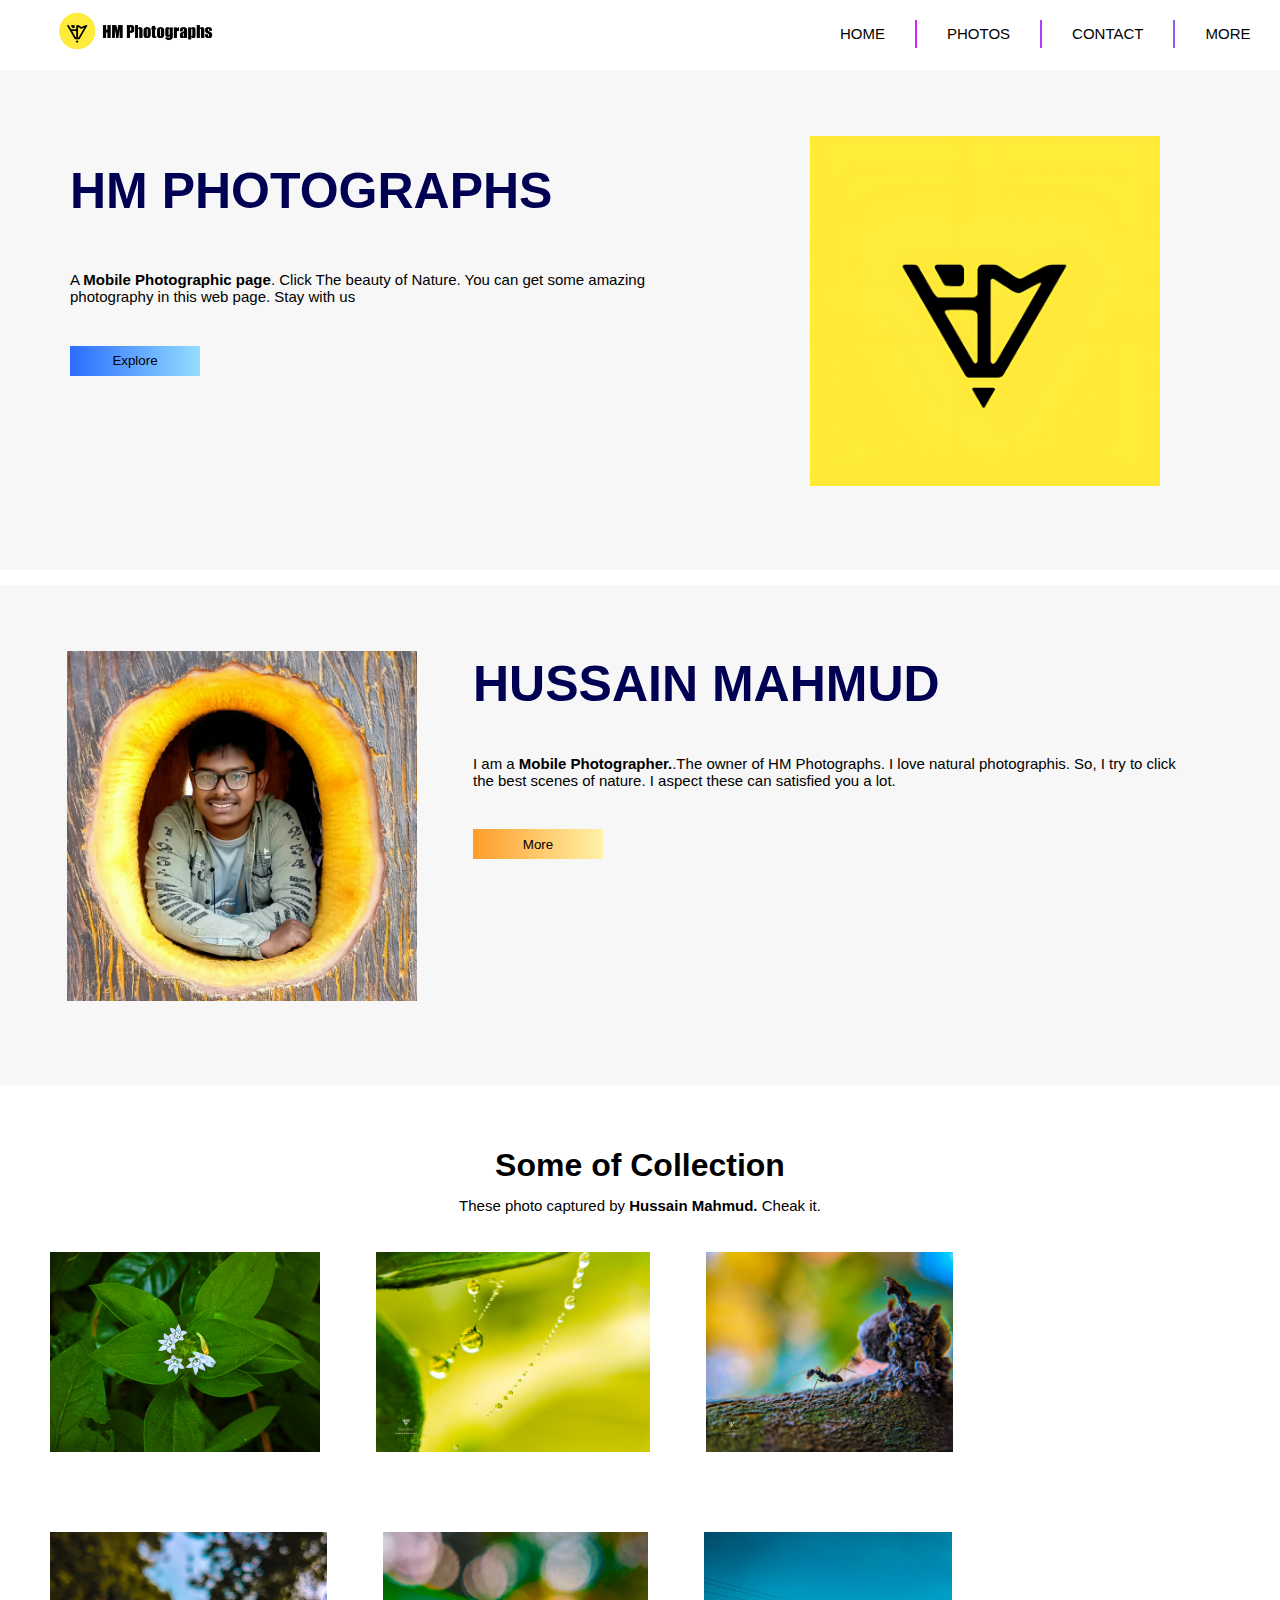
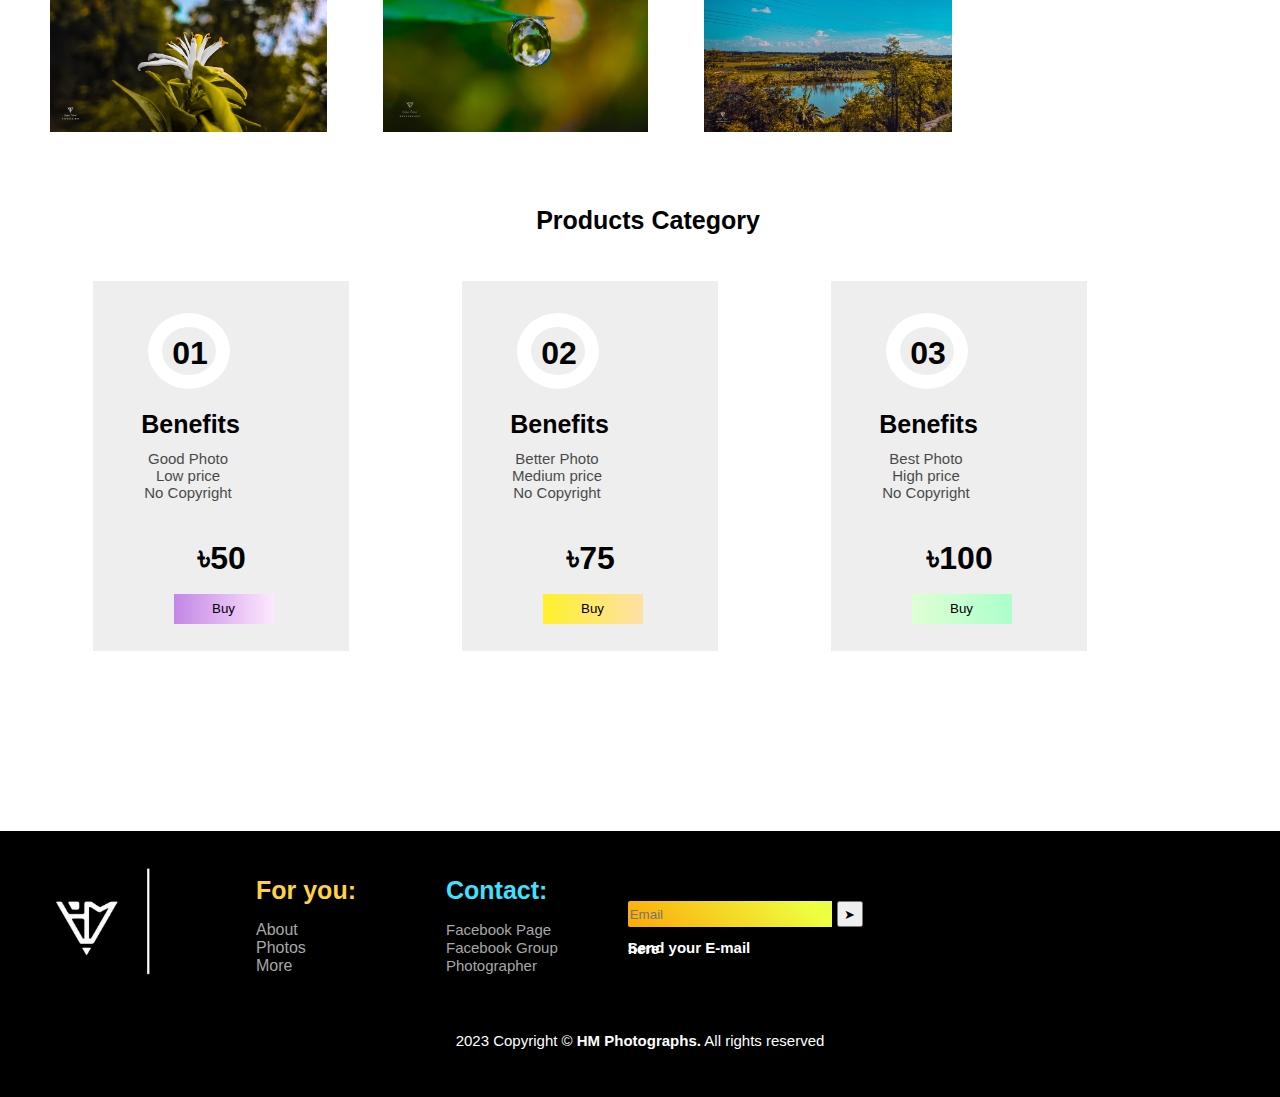
<file: index.html>
<!DOCTYPE html>
<html>
  <head>
    <meta charset="utf-8">
    <link rel="stylesheet" href="style.css">
    </head>
    
  <body>
    <header>
        <div class="hd">
            <img src="logo.png" alt="logo">
        </div>
        <div class="hdd">
            <ul class="nev">
                <li><a style="color:black" href="#">HOME</a></li>
                <li><a style="color:black" rel="stylesheet" media="screen" href="photos.html">PHOTOS</a></li>
                <li><a style="color:black" href="contact.html">CONTACT</a></li>
                <li><a style="color:black" href="#">MORE</a></li>
            </ul>                        
        </div>
    </header>
      <div class="sec1">
            <div class="cnt1">
                <h2 class="h1" style="color:#000153">HM PHOTOGRAPHS</h2>
                <h6 style="font-weight:300" class="p2">A <span style="font-weight:900">Mobile Photographic page</span>. Click The beauty of Nature. You can get some amazing photography in this web page. Stay with us</h6>
                <button class="btn1">Explore</button>
            </div>
            
            <div class="img1">
                <img src="Hm1.png" alt="hm1" class="png1">
            </div>
      </div>

      <div class="sec2">
           <div class="img2">
               <img src="hm2.jpg" alt="hm2" class="png2">
           </div>
           <div class="cnt2">
                <h2 class="h2" style="color:#000153">HUSSAIN MAHMUD</h2>
                <h6 style="font-weight:300" class="p2">I am a <span style="font-weight:900">Mobile Photographer.</span>.The owner of HM Photographs. I love natural photographis. So, I try to click the best scenes of nature. I aspect these can satisfied you a lot.</h6>
                <button class="btn2">More</button>
            </div>
      </div>
      
      <div class="sec3">
          <h1 class="h4">Some of Collection</h1>
          <h6 style="font-weight:300">These photo captured by <span style="font-weight:900">Hussain Mahmud.</span> Cheak it.</h6>
      </div>
      <div class="pto1">
          <img src="pp1.jpeg" alt="1">
          <img src="pp2.jpg" alt="2">
          <img src="pp3.jpeg" alt="3" class="pto11">
      </div>
      <div class="pto1">
          <img src="pp4.png" alt="1">
          <img src="pp5.jpg" alt="2">
          <img src="pp6.jpg" alt="3" class="pto11">
      </div>
      </div>
      <div class="pd">
     <h3 class="pdc">Products Category</h3></div>
     <div class="sec4">
         <div class="crd">
             <h1 class="cls">01</h1>
             <h2 class="cc">Benefits</h2>
             <ul class="act">
                 <li>Good Photo</li>             
                 <li>Low price</li>                 
                 <li>No Copyright</li>
             </ul>
             <h1 class="pci">৳50</h1>
             <button class="bye1">Buy</button>
         </div>
        <div class="crd">
             <h1 class="cls">02</h1>
             <h2 class="cc">Benefits</h2>
             <ul class="act">
                 <li>Better Photo</li>             
                 <li>Medium price</li>                 
                 <li>No Copyright</li>
             </ul>
             <h1 class="pci">৳75</h1>
             <button class="bye2">Buy</button>
         </div><div class="crd">
             <h1 class="cls">03</h1>
             <h2 class="cc">Benefits</h2>
             <ul class="act">
                 <li>Best Photo</li>             
                 <li>High price</li>                 
                 <li>No Copyright</li>
             </ul>
             <h1 class="pci">৳100</h1>
             <button class="bye3">Buy</button>
         </div>
         <div></div>
         <div></div>
     </div>
         
     </div>
     <footer>
         <div class="lst">
         <img src="ft1.png" alt="llg" class="fimg2" style="color:#ffd240">      
         <div class="fd1">
             <h3 style="color:#ffd240">For you:</h3>
         <ul class="ft1">
             <li style="color:#a7a7a7">About</li>
             <li style="color:#a7a7a7">Photos</li>
             <li style="color:#a7a7a7">More</li>
         </ul>
         </div>
         <div class="fd2">
             <h3 style="color:#40e0ff">Contact:</h3>
             <ul id="ft2">
                 <li><a style="color:#a7a7a7" href="https://www.facebook.com/hmphoto19graphs?mibextid=ZbWKwL">Facebook Page</a></li>
                 <li><a style="color:#a7a7a7" href="https://m.facebook.com/groups/1210534619530525/?ref=share&mibextid=NSMWBT">Facebook Group</a></li>
                 <li><a style="color:#a7a7a7" href="https://www.facebook.com/hm.hussain2?mibextid=ZbWKwL">Photographer</a></li>                 
             </ul>
         </div>
         <div class="ml">
         
        <input type="text" placeholder="Email" style="colour:black">
         <button style="none" class="end">➤</button>
         <h6 class="snd" style="color:white">Send your E-mail here</h6> 
          
         </div>
         </div>
          <h6 class="copyr">2023 Copyright © <span style="font-weight:800">HM Photographs.</span> All rights reserved</h6>
         
     </footer>
  </body>
 </html>
</file>
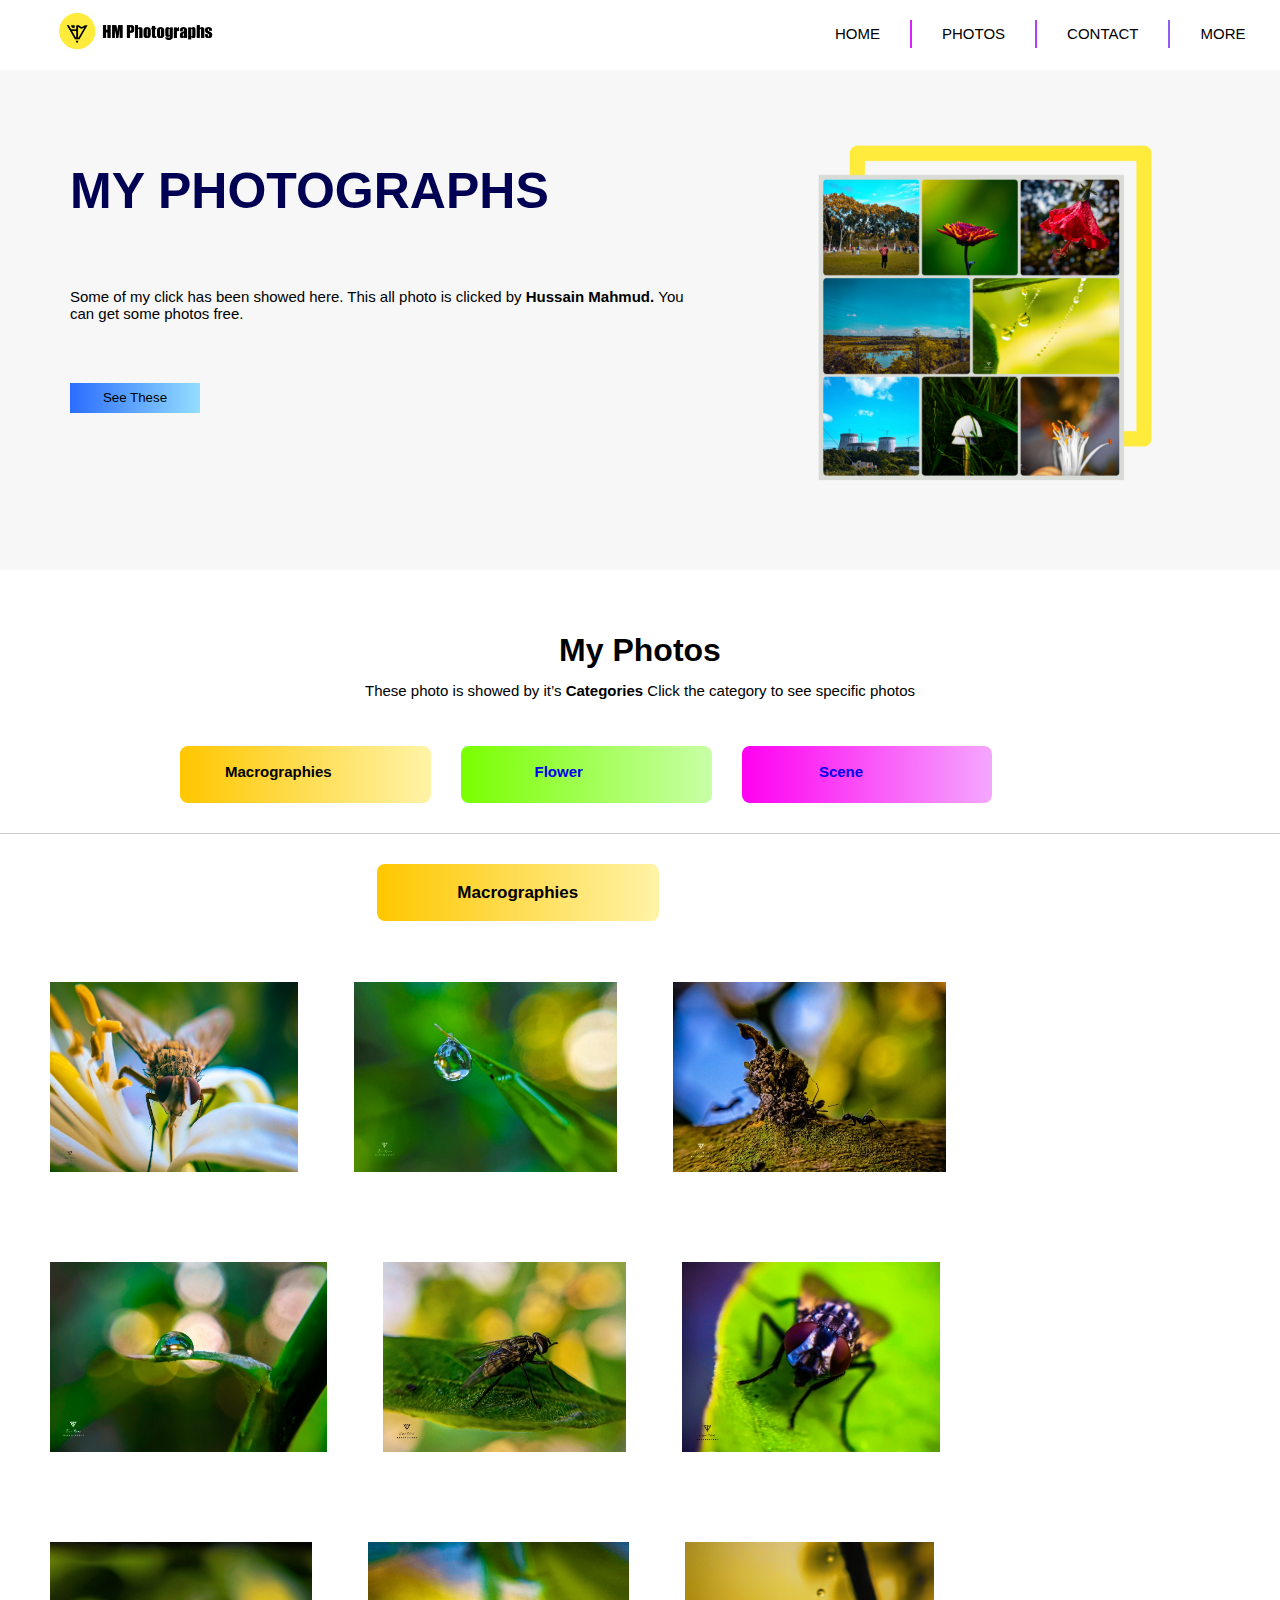
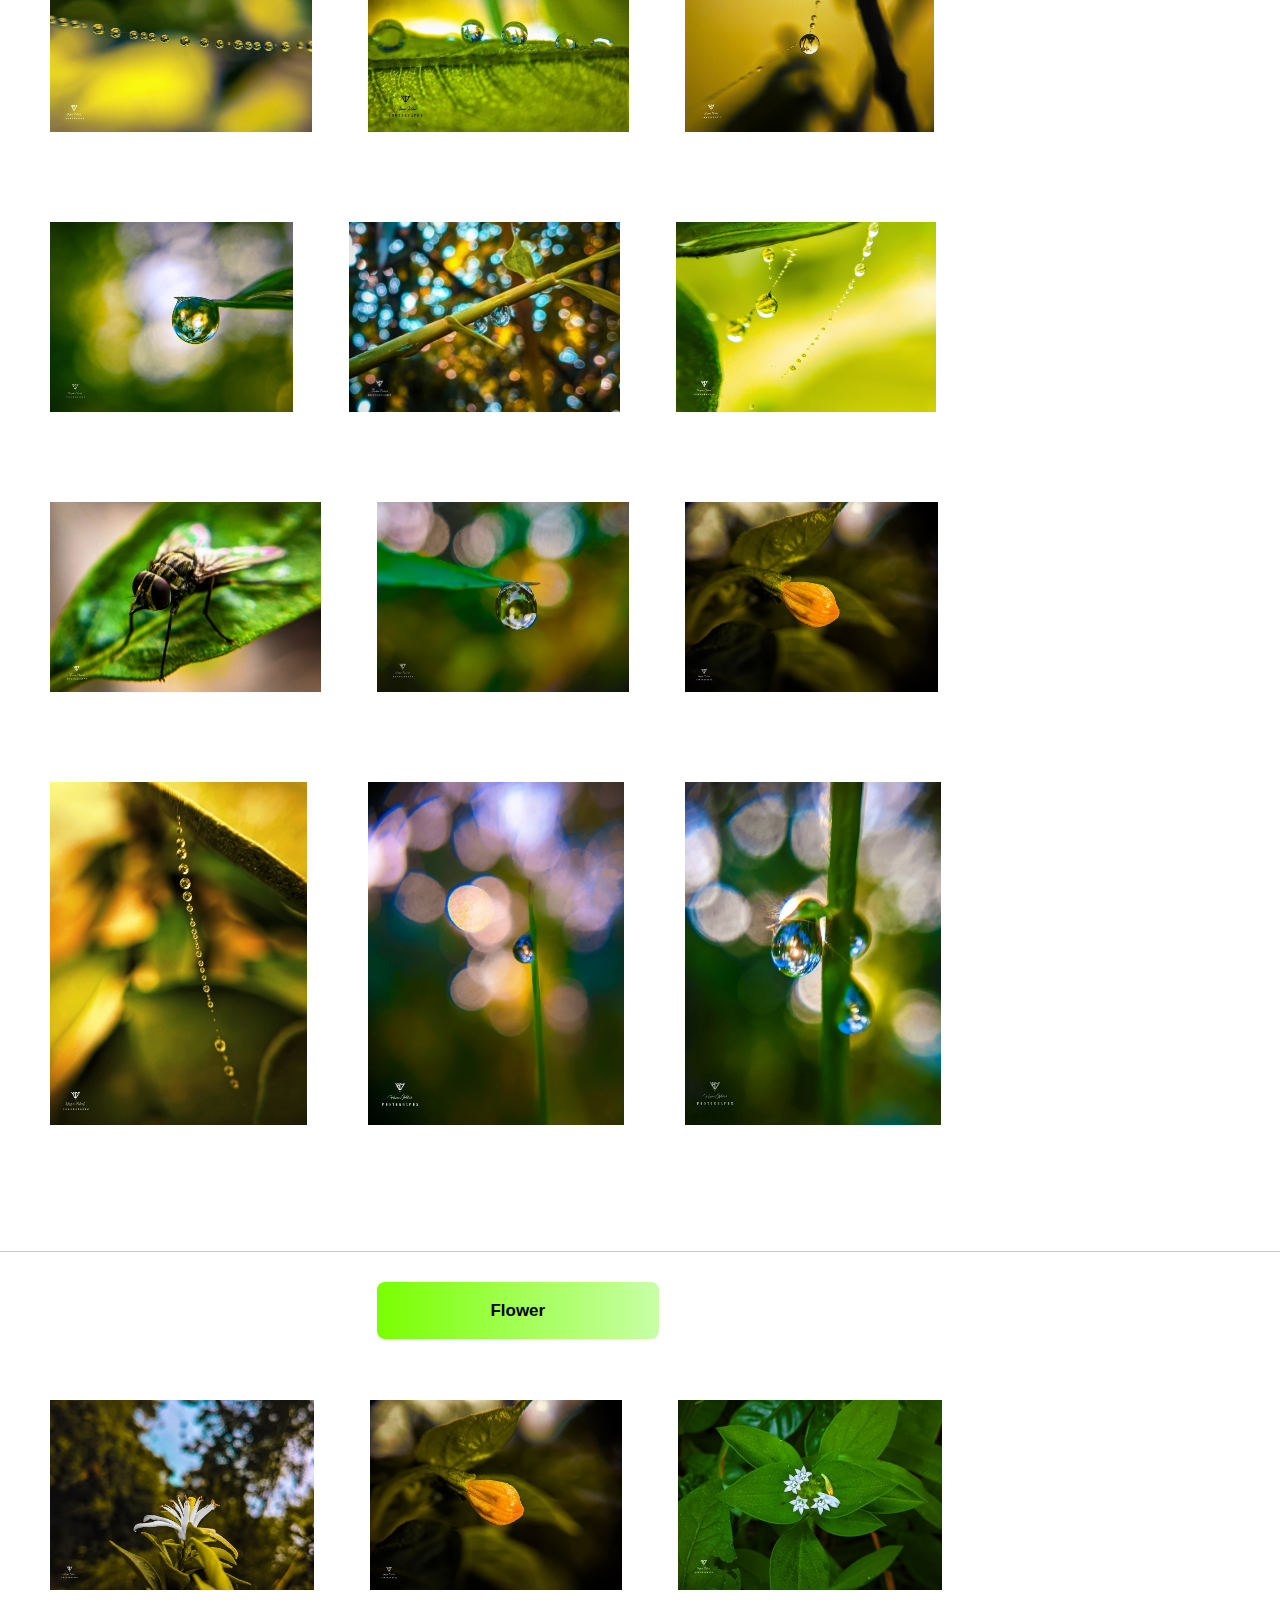
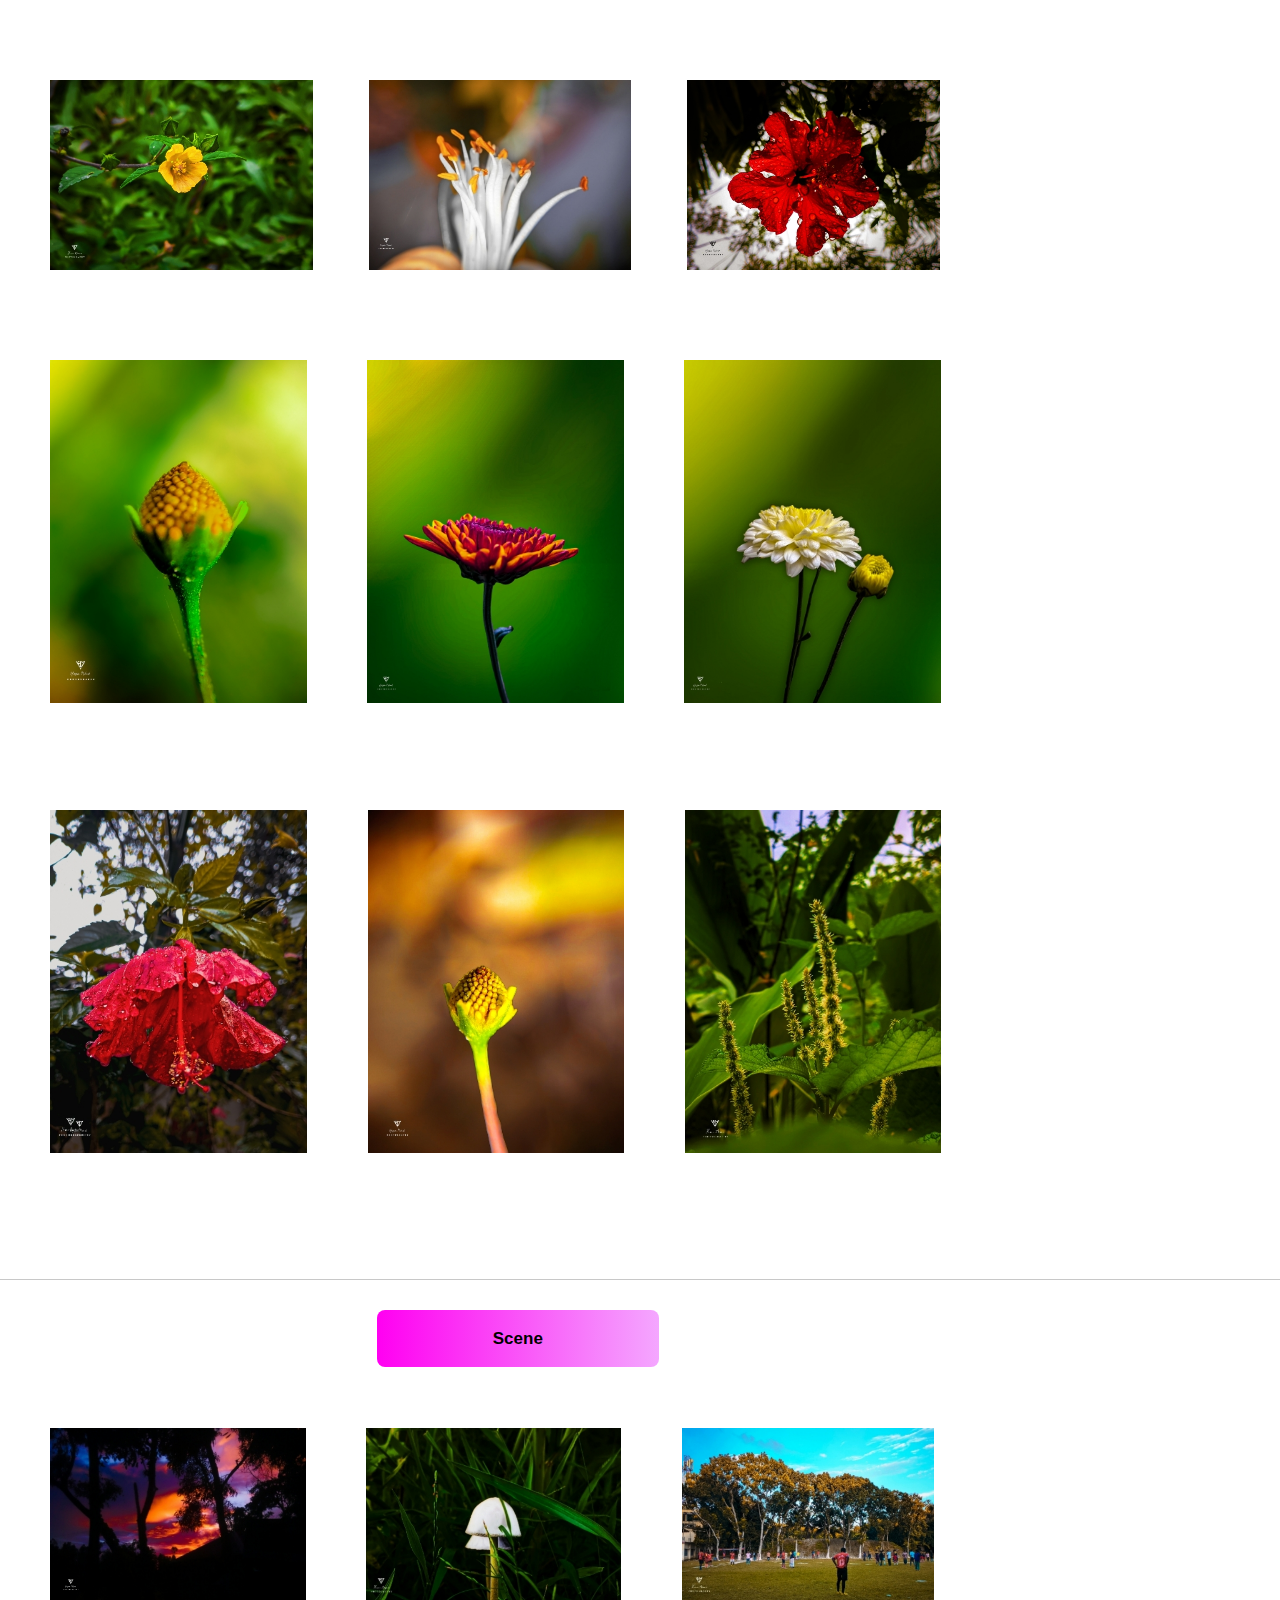
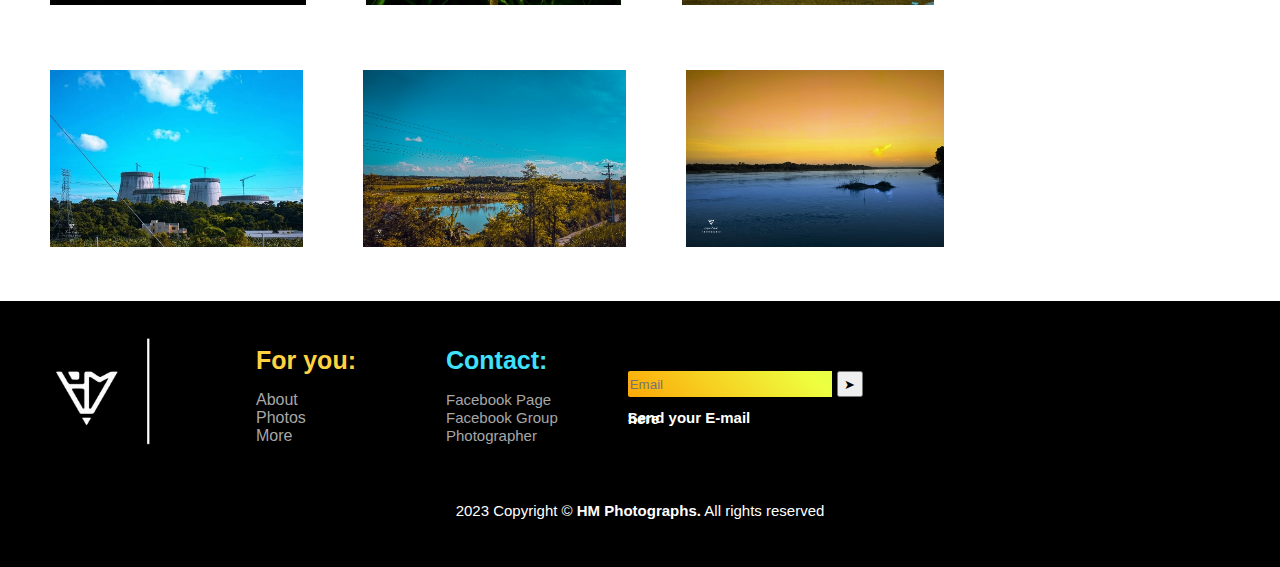
<file: photos.html>
<!DOCTYPE html>
<html lang="en">
<head>
    <meta charset="UTF-8">
    <title>Page title</title>
    <link rel="stylesheet" href="photos.css">
</head>
<body>
    <header>
        <div class="hd">
            <img src="logo.png" alt="logo">
        </div>
        <div class="hdd">
            <ul class="nev">
                <li><a style="color:black" href="index.html">HOME</a></li>
                <li><a style="color:black" rel="stylesheet" media="screen" href="photos.html">PHOTOS</a></li>
                <li><a style="color:black" href="contact.html">CONTACT</a></li>
                <li><a style="color:black" href="#">MORE</a></li>
            </ul>
        </div>
        </header>
        
        <!-- photo-body start -->
        
        <div class="sec1" style="background-color:#f0f0f0">
            <div class="sec1-1">
                
                <h2 class="hdt2" style="color:#000153">MY PHOTOGRAPHS</h2>
                <h6 style="font-weight:300" class="hdt3">Some of my click has been showed here. This all photo is clicked by <span style="font-weight:900">Hussain Mahmud. </span>You can get some photos free.</h6>
                <button src="" class="btn1">See These</button>
            </div>
            
            <img src="po.hd1.png" alt="hd1" class="hd1">
        </div>
            <div class="sec2">
          <h1 class="h4">My Photos</h1>
          <h6 class="sec2t2"style="font-weight:300">These photo is showed by it’s <span style="font-weight:900">Categories</span> Click the category to see specific photos</h6>
      </div>
      
          <ul class="list1">
              <div class="ctg1">
              <li><a class="a1" href="#ctg11" style="color:black" >Macrographies</a></li></div>
              <div class="ctg2" style="color:black">
              <li><a class="a2" href="#ctg12">Flower</a></li></div>
              <div class="ctg3" style="color:black">
              <li><a class="a3" href="#ctg13">Scene</a></li></div>
          </ul>
      <hr style="background-color:#c8c8c8">
      <div id="ctg11">
              <h6 class="aa1" style="color:black">Macrographies</h6></div>
      <div class="pto1">
          <img src="Hmp5.jpg" alt="1">
          <img src="Hmp2.jpg" alt="2">
          <img src="Hmp3.jpg" alt="3" class="pto11">
      </div>
      <div class="pto1">
          <img src="Hmp4.jpg" alt="1">
          <img src="Hmp6.jpg" alt="2">
          <img src="Hmp7.jpg" alt="3" class="pto11">
      </div>
      </div>
      <div class="pto1">
          <img src="Hmp11.jpg" alt="1">
          <img src="Hmp13.jpg" alt="2">
          <img src="Hmp10.jpg" alt="3" class="pto11">
      </div>
      <div class="pto1">
          <img src="Hmp14.jpg" alt="1">
          <img src="Hmp18.jpg" alt="2">
          <img src="Hmp16.png" alt="3" class="pto11">
      </div>
      </div>
      <div class="pto1">
          <img src="Hmp17.jpg" alt="1">
          <img src="Hmp15.jpg" alt="2">
          <img src="Hmp8.jpg" alt="3" class="pto11">
      </div>
      <div class="pto-1">
          <img src="Hmp12.jpg" alt="1">
          <img src="Hmp9.jpg" alt="2">
          <img src="Hmp1.jpg" alt="3" class="pto11">
      </div>
      </div>
      
      
      <hr style="background-color:#c8c8c8">
      <div id="ctg12">
              <h6 class="aa1" style="color:black">Flower</h6></div>
      <div class="pto1">
          <img src="Hml2.jpg" alt="1">
          <img src="Hml3.jpg" alt="2">
          <img src="Hml4.jpg" alt="3" class="pto11">
      </div>
      <div class="pto1">
          <img src="Hml5.jpg" alt="1">
          <img src="Hml11.jpg" alt="2">
          <img src="Hml7.jpg" alt="3" class="pto11">
      </div>
      </div>
      <div class="pto-1">
          <img src="Hml1.jpg" alt="1">
          <img src="Hml6.jpg" alt="2">
          <img src="Hml8.jpg" alt="3" class="pto11">
      </div>
      <div class="pto-1">
          <img src="Hml9.jpg" alt="1">
          <img src="Hml10.jpg" alt="2">
          <img src="Hml12.jpg" alt="3" class="pto11">
      </div>
      </div>
      <hr style="background-color:#c8c8c8">
      <div id="ctg13">
              <h6 class="aa1" style="color:black">Scene</h6></div>
              <div class="pto-2">
          <img src="Hmk1.jpg" alt="1">
          <img src="Hmk2.jpg" alt="2">
          <img src="Hmk3.jpg" alt="3" class="pto11">
      </div>
      <div class="pto-2">
          <img src="Hmk4.jpg" alt="1">
          <img src="Hmk5.jpg" alt="2">
          <img src="Hmk6.jpg" alt="3" class="pto11">
      </div>
      </div>
      
      <!-- end photo -->
      
<!--<div class="ftt1">
    <h2 class="nte1">Note:</h2>
    <h6 class="nte2">
        The Photography is my Hobby. I try to click the best. You can also do better from me. If you love photography like me, you can start this with your company. Best of luck.
    </h6>
</div>-->
   
   
   <footer> 
       <div class="lst">
         <img src="ft1.png" alt="llg" class="fimg2" style="color:#ffd240">      
         <div class="fd1">
             <h3 style="color:#ffd240">For you:</h3>
         <ul class="ft1">
             <li style="color:#a7a7a7">About</li>
             <li style="color:#a7a7a7">Photos</li>
             <li style="color:#a7a7a7">More</li>
         </ul>
         </div>
         <div class="fd2">
             <h3 style="color:#40e0ff">Contact:</h3>
             <ul id="ft2">
                 <li><a style="color:#a7a7a7" href="https://www.facebook.com/hmphoto19graphs?mibextid=ZbWKwL">Facebook Page</a></li>
                 <li><a style="color:#a7a7a7" href="https://m.facebook.com/groups/1210534619530525/?ref=share&mibextid=NSMWBT">Facebook Group</a></li>
                 <li><a style="color:#a7a7a7" href="https://www.facebook.com/hm.hussain2?mibextid=ZbWKwL">Photographer</a></li>                 
             </ul>
         </div>
         <div class="ml">
         
        <input type="text" placeholder="Email" style="colour:black">
         <button style="none" class="end">➤</button>
         <h6 class="snd" style="color:white">Send your E-mail here</h6> 
          </div>
         </div>
         <h6 class="copyr">2023 Copyright © <span style="font-weight:800">HM Photographs.</span> All rights reserved</h6>
     </footer>
</body>
</html>
</file>
<file: style.css>
body {
    margin:0 auto;
    font-family:Arial, Helvetica, sans-serif;
}
/* Header start */

header{
    height: 70px;
    width: 100%;
    
    display :flex;
    position:fixed;
    top:0;
    background:linear-gradient(#ffffff,#ffffff);
}

.hd{
    height: 60px;
    width: 100%;
    background-colour:;
}
img{
    height: 40px;
    width: auto;
    padding: 6px;
    padding-left:50px;
    margin-top:5px;
}

.nev{
    display: flex;
    flex-direction: right;
    width: 455px;
    list-style:none;
    text-decoration:none;
    display:flex;
    padding-left: 0px;
    margin-top:20px;
    padding-top: 5px;
    padding-bottom: 5px;
    background: linear-gradient(45deg, 
#fc00ff,
#00dbde);
    background-size: 200% 200%;
    margin-right: 15px;
    animation: nevi 5s ease infinite;
}
@keyframes nevi{
    0%{
        background-position: 0% 50%;
    }
    25%{
        background-position: 50% 50%;
    }
    50%{
        background-position: 100% 50%;
    }
    75%{
        background-position: 50% 50%;
    }
    100%{
        background-position: 0% 50%;
    }
}

.nev a{
    font-size:15px;
    padding-right:30px;
    padding-left:30px;
    padding-bottom: 6px;
    padding-top: 7px;
    margin-left: 0px;
    margin-right: 2px;
    text-decoration:none;    
    colour:black;
    background-color: white;
    transition: 0.5s ease;
    border: none;
    
}


.nev a:hover{
    height: auto;
    width: 30px;
    background-color: rgba(0,0,0, 0.0);
    border-bottom-right-radius: 7px;
    border-top-right-radius: 7px;
    color: #ffffff;
    
}

/* Header End*/

.sec1{
    height:500px;
    width:100%;
    background:linear-gradient(#f7f7f7,#f7f7f7);
    display:flex;
    padding-top:70px;
}
.cnt1{
    height:100px;
    width: 50%;
    margin: 50px;
    justify-content:center;
    margin-left:70px;
}
.h1{
    font-size:50px;
    colour:red;
    display:inline-block;
}
p{
    opacity:0.7;
    position:relative;
    top:-10px
    colour:#ff407e;
}
.img1{
    backgrund:linear-gradient(90deg, #5582ff, #aacaff);
    
}
.png1{
    height:350px;
    width: auto;
    margin-top:60px;
    margin-right:0px;
    transition:all 0.3s ease;
}
.png1:hover{
    transform: scale(1.05);
}
.btn1{
    height:30px;
    width:130px;
    outline:none;
    border:none;
    margin-top:30px;
    background:linear-gradient(45deg, #15b6ff,#95f5ff);
    colour:#ffffff;
    transition-duration:1s;
    border-redius:3px;
    background: linear-gradient(90deg, var(--c1, #2b6dff), var(--c2, #95e0ff) 51%, var(--c1, #2b6dff)) var(--x2, 0)/ 200%;}

.btn1:hover { --x2: 100%; 
    box-shadow:0px 4px 30px #6acbff;
}

.sec2{
    height:500px;
    width:100%;
    background:linear-gradient(#f7f7f7,#f7f7f7);
    display:flex;
    margin-top:15px;
}

.png2{
    height:350px;
    width: auto;
    margin-top:60px;
    margin-right:50px;
    transition:all 0.3s ease;
    margin-left:17px;
}
.png2:hover{
    transform: scale(1.05);
}
.cnt2{
    margin-right:80px;
    justify-content:center;
}
.h2{
    font-size:50px;
    margin-top:70px;
}
.btn2{
    height:30px;
    width:130px;
    outline:none;
    border:none;
    margin-top:30px;
    background:linear-gradient(45deg, #15b6ff,#95f5ff);
    colour:white;
    transition-duration:1s;
    border-redius:3px;
    background: linear-gradient(90deg, var(--c1, #ff9d2b), var(--c2, #fff4aa) 51%, var(--c1, #ff9d2b)) var(--x2, 0)/ 200%;}

.btn2:hover { --x2: 100%;
box-shadow:0px 4px 30px #ffbd6a; }

.sec3{
    margin-top:70px;
    text-align:center;
    line-height:20px;
}
.h4{
    margin-top:50px;
}
.pto1{
    height: 260px;
    width:100%;
    display:flex;
    margin-right:1px;
    flote:left;
    margin-bottom:20px;
    backgrond:linear-gradient(red,green);
    
}
.pto1 img{
    height: 200px;
    width: auto;
    transition-duration:0.5s;
}
.pto1 img:hover{
    transform:scale(1.08);
    transition: all 0.5s ease;
 
    
}
.pdc{
    text-align:center;
    width: 100%;
    height: 50px;
    margin-left:8px;
}
.sec4{
    height: 350px;
    width: 100%;
    display:flex;
    margin-bottom:200px;
    
}

.crd{
    height: 360px;
    width: 20%;
    border:0px solid black;
    background:linear-gradient(#eeeeee,#eeeeee);
    margin-left:93px;
    text-align:center;
    padding-top:10px;
    boeder-radius:5%;
    margin-right:20px;
    -webkit-transition-duration:1s;
}
.crd:hover{
    transform: scale(1.1);
    -webkit-transition-duration:1s;
    background:linear-gradient(45deg, #3ce4ee,#9feee4);
    box-shadow:5px 5px -5px -5px #bfffea;
}
.crd:hover .cls{
    border:14px solid #3aafaf;
}

.cls{
    height: 40px;
    width: 40px;
    padding-top:8px;
    padding-left:8px;
    padding-right:6px;
    margin-left:55px;
    padding-bottom:0px;
    border:14px solid #fff;
    border-radius:50%;
    colour:black;
    border-radius:;
    
}

.act{
    height: 50px;
    width: 100px;
    list-style:none;
    colour:white;
    padding-left:40px;
    font-size:15px;
    margin-left:5px;
    opacity:0.7;
    
}
.pci{
    margin-top:40px;
    margin-left:2px;
}
.bye1{
    height:30px;
    width: 100px;
    margin-top:-5px;
    margin-left:5px;
    border:none;
    transition-duration:1s;
    border-redius:3px;
    background: linear-gradient(90deg, var(--c1, #c486e6), var(--c2, #ffeaff) 51%, var(--c1, #c486e6)) var(--x2, 0)/ 200%;}

.bye1:hover { --x2: 100%;
box-shadow:0px 4px 30px #dfd5ff;
    

}
.bye2{
    height:30px;
    width: 100px;
    margin-top:-5px;
    margin-left:5px;
    border:none;
    transition-duration:1s;
    border-redius:3px;
    background: linear-gradient(90deg, var(--c1, #fff12b), var(--c2, #ffdfaa) 51%, var(--c1, #fff12b)) var(--x2, 0)/ 200%;}

.bye2:hover { --x2: 100%;
box-shadow:0px 4px 30px #dfd5ff;
    

}
.bye3{
    height:30px;
    width: 100px;
    margin-top:-5px;
    margin-left:5px;
    border:none;
    transition-duration:1s;
    border-redius:3px;
    background: linear-gradient(90deg, var(--c1, #dfffd5), var(--c2, #aaffca) 51%, var(--c1, #dfffd5)) var(--x2, 0)/ 200%;}

.bye3:hover { --x2: 100%;
box-shadow:0px 4px 30px #dfd5ff;
    

}

.cc{
    height: 10px;
    width: 165px;
    font-size:25px;
    margin-bottom:30px;
    margin-left:15px;
    
}

/* footer start */

footer{
    height: 220;
    width: 100%;
    background-color: black;
    padding-bottom: 20px;
    
}
.lst{
    display: flex;
}
h3{
    colour:#2600a4;
    margin-left:40px;
    font-size:25px;
    height: 20px;
    width:100px;
    
}
.ft1{
    list-style:none;
    margin-left:0px;
    
    
}
.fd1{
    margin-left:50px;
    margin-top:20px;
}

#ft2{
    list-style:none;
    margin-left:0px;
    padding-right:70px;
}
#ft2 a{
    font-size: 15px;
    text-decoration:none;
}
.fd2{
    margin-left:50px;
    margin-top:20px;
}

.fimg1{
    height: 170px;
    width: auto;
}

.fimg2{
    height: 110px;
    width: auto;
    margin-top:30px;
}

h6{
    font-size:15px;
    height: 10px;
    margin-top:10px;
}

input{
    height: 20px;
    width: 200px;
    margin-top:10px;
    background:linear-gradient(45deg, #ff9d00, #eeff40, #afff6a);
    animation:anima 5s ease-in infinite;
    border: none;
    transition-duration:1s;
    border-top-left-radius:2px;
    border-bottom-left-radius: 2px;
    padding-top: 3px;
    padding-bottom: 3px;
    background-size: 200% 200%;
   } 
@keyframes anima{
    0%{
        background-position: 0% 50%;
    }
    25%{
        background-position: 50% 50%;
    }
    50%{
        background-position: 100% 50%;
    }
    75%{
        background-position: 50% 50%;
    }
    100%{
        background-position: 0% 50%;
    }
}
.ml{
    line-height:1px;
}

.end{
    height: 26px;
    width: 26px;
    padding-left:5px;
    margin-top:70px;
    text-align:center;
    margin-left:1px ;
    
}
.snd{
    margin-top:20px;
    height: 40px;
    width: 150px;
}

h4{
    font-size:20px;
}

.copyr{
    position: relative;
    color: white;
    font-weight: 300;
    text-align: center;
}

/* footer end */
</file>
<file: photos.css>
body {
    margin:0 auto;
    font-family:Arial, Helvetica, sans-serif;
}
/* Header start */

header{
    height: 70px;
    width: 100%;
    margin: 0 auto;
    display :flex;
    position:fixed;
    top:0;
    background:linear-gradient(#ffffff,#ffffff);
    
}

.hd{
    height: 60px;
    width: 100%;
    background-colour:;
}
img{
    height: 40px;
    width: auto;
    padding: 6px;
    padding-left:50px;
    margin-top:5px;
}

.nev{
    display: flex;
    flex-direction: right;
    width: 455px;
    list-style:none;
    text-decoration:none;
    display:flex;
    padding-left: 0px;
    margin-top:20px;
    padding-top: 5px;
    padding-bottom: 5px;
    background: linear-gradient(45deg, 
#fc00ff,
#00dbde);
    background-size: 200% 200%;
    margin-right: 20px;
    animation: nevi 5s ease infinite;
}
@keyframes nevi{
    0%{
        background-position: 0% 50%;
    }
    25%{
        background-position: 50% 50%;
    }
    50%{
        background-position: 100% 50%;
    }
    75%{
        background-position: 50% 50%;
    }
    100%{
        background-position: 0% 50%;
    }
}

.nev a{
    font-size:15px;
    padding-right:30px;
    padding-left:30px;
    padding-bottom: 6px;
    padding-top: 7px;
    margin-left: 0px;
    margin-right: 2px;
    text-decoration:none;    
    colour:black;
    background-color: white;
    transition: 0.5s ease;
    border: none;
    
}


.nev a:hover{
    height: auto;
    width: 30px;
    background-color: rgba(0,0,0, 0.0);
    border-bottom-right-radius: 7px;
    border-top-right-radius: 7px;
    color: #ffffff;
    
}

/* body-1 start */


.sec1{
    height:500px;
    width:100%;
    background:linear-gradient(#f7f7f7,#f7f7f7);
    display:flex;
    padding-top:70px;
}
.sec1-1{
    height:100px;
    width: 50%;
    margin: 50px;
    justify-content:center;
    margin-left:70px;
}
.hdt2{
    font-size:50px;
    colour:red;
    display:inline-block;
    height: 25px;
}
.hdt3{
    font-size:15px;
    height: 30px;
    width: auto;
    margin-top:60px;
}
.hd1{
    height:350px;
    width: auto;
    margin-top:60px;
    margin-right:70px;
    transition:all 0.3s ease;
}
.hd1:hover{
    transform: scale(1.05);
}
.btn1{
    height:30px;
    width:130px;
    outline:none;
    border:none;
    margin-top:30px;
    background:linear-gradient(45deg, #15b6ff,#95f5ff);
    colour:#ffffff;
    transition-duration:1s;
    border-redius:3px;
    background: linear-gradient(90deg, var(--c1, #2b6dff), var(--c2, #95e0ff) 51%, var(--c1, #2b6dff)) var(--x2, 0)/ 200%;}

.btn1:hover { --x2: 100%; 
    box-shadow:0px 4px 30px #6acbff;
}

/* body-1 end */
/* body-2 start */

.sec2{
    margin-top:70px;
    text-align:center;
    line-height:20px;
}
.ctgtbl{
    height: 50px;
    width: 70%;
    border-radius:7px;
    margin-left:150px;
}

.ctg1{
    height: 40px;
    width: 22%;
    text-align:center;
    padding-top:17px;
    border-radius:8px;
    margin-left:60px;
    font-weight:600;
    transition-duration:0.5s;
    background: linear-gradient(90deg, var(--c1, #ffc700), var(--c2, #fff4aa) 51%, var(--c1, #ffc700)) var(--x2, 0)/ 200%;}

.ctg1:hover { --x2: 100%; 
    box-shadow:0px 4px 30px #ffe740;
}

.ctg2{
    height: 40px;
    width: 22%;
    text-align:center;
    padding-top:17px;
    border-radius:8px;
    margin-left:30px;
    font-weight:600;
    transition-duration:0.5s;
    background: linear-gradient(90deg, var(--c1, #7aff00), var(--c2, #caffaa) 51%, var(--c1, #7aff00)) var(--x2, 0)/ 200%;}

.ctg2:hover { --x2: 100%; 
    box-shadow:0px 4px 30px #91ff80;
}
.ctg3{
    height: 40px;
    width: 22%;
    text-align:center;
    padding-top:17px;
    border-radius:8px;
    margin-left:30px;
    font-weight:600;
    transition-duration:0.5s;
    background: linear-gradient(90deg, var(--c1, #ff00f1), var(--c2, #f4aaff) 51%, var(--c1, #ff00f1)) var(--x2, 0)/ 200%;}

.ctg3:hover { --x2: 100%; 
    box-shadow:0px 4px 30px #ff40fc;
}

.list1{
    list-style:none;
    text-decoration:none;
    display:flex;
    padding-right:20px;
    padding-top:20px;
    padding-left:120px;
    text-align:center;
}
.list1 li .a1{
    font-size:15px;
    padding-right:120px;
    text-decoration:none;    
    colour:black;
    padding-top:20px;
    padding-left:45px;
}
.list1 li .a2{
    font-size:15px;
    padding-right:120px;
    text-decoration:none;    
    colour:black;
    padding-top:20px;
    padding-left:65px;
}
.list1 li .a3{
    font-size:15px;
    padding-right:120px;
    text-decoration:none;    
    colour:black;
    padding-top:20px;
    padding-left:68px;
}
.list li a:hover{
    height: auto;
    width: 20px;
    transition-duration:0.5s;
}
.h4{
    margin-top:50px;
}
.sec2t2{
    font-size:15px;
}
.pto1{
    height: 260px;
    width:100%;
    display:flex;
    margin-right:1px;
    flote:left;
    margin-bottom:20px;
    backgrond:linear-gradient(red,green);
    
    
}
.pto1 img{
    height: 190px;
    width: auto;
    transition-duration:0.5s;
}
.pto1 img:hover{
    transform:scale(1.08);
    transition: all 0.5s ease;
    border-bottom-right-radius: 10px;
    border-bottom-left-radius: 10px;
}
hr{
    border:none;
    height: 1px;
    margin-top: 30px;
    margin-bottom: 30px;
}
.mcro{ font-size:40px; background:linear-gradient(90deg, #ca9e00, #cac287); -webkit-background-clip: text; -webkit-text-fill-color: transparent;
   text-align:center;
   text-stroke-width:10px;
   text-stroke-color:red;
}
.aa1{
    font-size:17px;
    margin:2px;
}

.ctg-s1{
    display:flex;
}
#ctg11{
    height: 40px;
    width: 22%;
    text-align:center;
    padding-top:17px;
    border-radius:8px;
    margin-left:377px;
    margin-bottom:50px;
    font-weight:600;
    transition-duration:0.5s;
    background: linear-gradient(90deg, var(--c1, #ffc700), var(--c2, #fff4aa) 51%, var(--c1, #ffc700)) var(--x2, 0)/ 200%;}

#ctg11:hover { --x2: 100%; 
    box-shadow:0px 4px 30px #ffe740;
}

#ctg12{
    height: 40px;
    width: 22%;
    text-align:center;
    padding-top:17px;
    border-radius:8px;
    margin-left:377px;
    margin-bottom:50px;
    font-weight:600;
    transition-duration:0.5s;
    background: linear-gradient(90deg, var(--c1, #7aff00), var(--c2, #caffaa) 51%, var(--c1,#7aff00 )) var(--x2, 0)/ 200%;}

#ctg12:hover { --x2: 100%; 
    box-shadow:0px 4px 30px #8fff00;
}
#ctg13{
    height: 40px;
    width: 22%;
    text-align:center;
    padding-top:17px;
    border-radius:8px;
    margin-left:377px;
    margin-bottom:50px;
    font-weight:600;
    transition-duration:0.5s;
    background: linear-gradient(90deg, var(--c1, #ff00f1), var(--c2, #f4aaff) 51%, var(--c1, #ff00f1)) var(--x2, 0)/ 200%;}

#ctg13:hover { --x2: 100%; 
    box-shadow:0px 4px 30px #ff00f1;
}
/* body-1 end */
/* footer start */

footer{
    height: 220;
    width: 100%;
    background-color: black;
    padding-bottom: 20px;
    
}
.lst{
    display: flex;
}
h3{
    colour:#2600a4;
    margin-left:40px;
    font-size:25px;
    height: 20px;
    width:100px;
    
}
.ft1{
    list-style:none;
    margin-left:0px;
    
    
}
.fd1{
    margin-left:50px;
    margin-top:20px;
}

#ft2{
    list-style:none;
    margin-left:0px;
    padding-right:70px;
}
#ft2 a{
    font-size: 15px;
    text-decoration:none;
}
.fd2{
    margin-left:50px;
    margin-top:20px;
}

.fimg1{
    height: 170px;
    width: auto;
}

.fimg2{
    height: 110px;
    width: auto;
    margin-top:30px;
}

h6{
    font-size:15px;
    height: 10px;
    margin-top:10px;
}

input{
    height: 20px;
    width: 200px;
    margin-top:10px;
    background:linear-gradient(45deg, #ff9d00, #eeff40, #afff6a);
    animation:anima 5s ease-in infinite;
    border: none;
    transition-duration:1s;
    border-top-left-radius:2px;
    border-bottom-left-radius: 2px;
    padding-top: 3px;
    padding-bottom: 3px;
    background-size: 200% 200%;
   } 
@keyframes anima{
    0%{
        background-position: 0% 50%;
    }
    25%{
        background-position: 50% 50%;
    }
    50%{
        background-position: 100% 50%;
    }
    75%{
        background-position: 50% 50%;
    }
    100%{
        background-position: 0% 50%;
    }
}
.ml{
    line-height:1px;
}

.end{
    height: 26px;
    width: 26px;
    padding-left:5px;
    margin-top:70px;
    text-align:center;
    margin-left:1px ;
    
}
.snd{
    margin-top:20px;
    height: 40px;
    width: 150px;
}

h4{
    font-size:20px;
}

.copyr{
    position: relative;
    color: white;
    font-weight: 300;
    text-align: center;
}

/* footer end */
.pto-1{
    height: 450px;
    width: 100%;
}
.pto-1 img{
    height: 343px;
    width: auto;
    transition-duration:0.5s;
}

.pto-1 img:hover{
    transform:scale(1.08);
    transition: all 0.5s ease;
    border-bottom-right-radius: 10px;
    border-bottom-left-radius: 10px;}

.pto-2 img{
    height: 177px;
    width: auto;
    padding-bottom: 50px;
    transition-duration:0.5s;
}
.pto-2 img:hover{
    transform:scale(1.08);
    transition: all 0.5s ease;
    border-bottom-right-radius: 10px;
    border-bottom-left-radius: 10px;}
.ftt1{
    height: 200px;
    width: 92%;
    border-radius: 20px;
    background: linear-gradient(45deg, #ff407e, #ffa96a, #fffc6a);
    background-size: 200% 200%;
    animation: anim 3s ease-in-out infinite;
    align-items: center;
    margin: 0 auto;
    margin-bottom: 50px;
}

@keyframes anim{
    0%{
        background-position: 0% 50%;
    }
    25%{
        background-position: 50% 50%;
    }
    50%{
        background-position: 100% 50%;
    }
    75%{
        background-position: 50% 50%;
    }
    100%{
        background-position: 0% 50%;
    }
}

.nte1{
    font-size: 30px;
}
</file>
